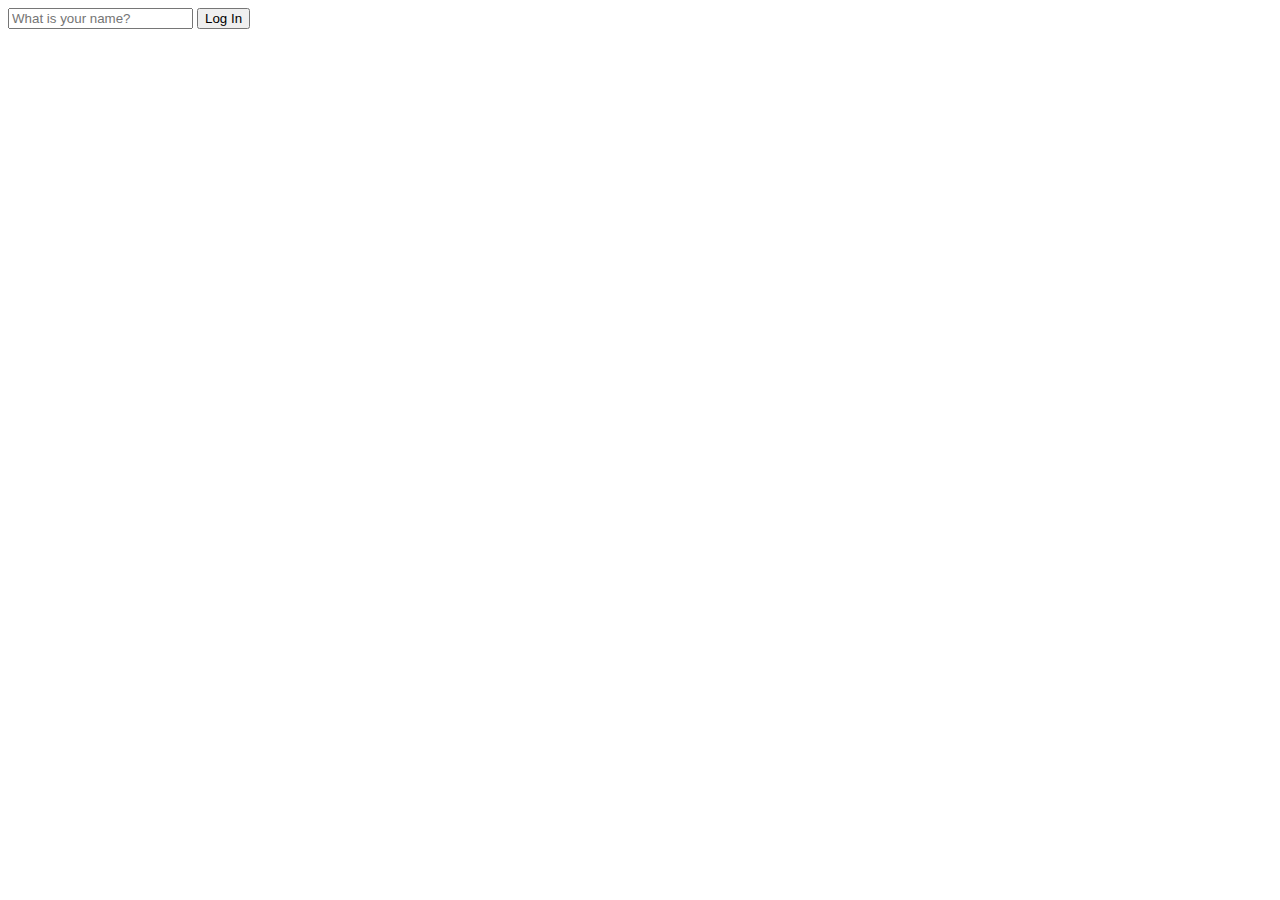
<file: Application/4.4 Getting Username/index.html>
<!DOCTYPE html>
<html lang="en">
<head>
    <meta charset="UTF-8">
    <meta http-equiv="X-UA-Compatible" content="IE=edge">
    <meta name="viewport" content="width=device-width, initial-scale=1.0">
    <link rel="stylesheet" href="style.css">
    <title>Daehyeon Document</title>
</head>
<body>
    <form id="login-form">
        <input required maxlength="15" type="text" placeholder="What is your name?"/>
        <button>Log In</button>
    </form>
    <h1 class="hidden" id="greeting"></h1>
    <script src="app.js"></script>
</body>
</html>
</file>
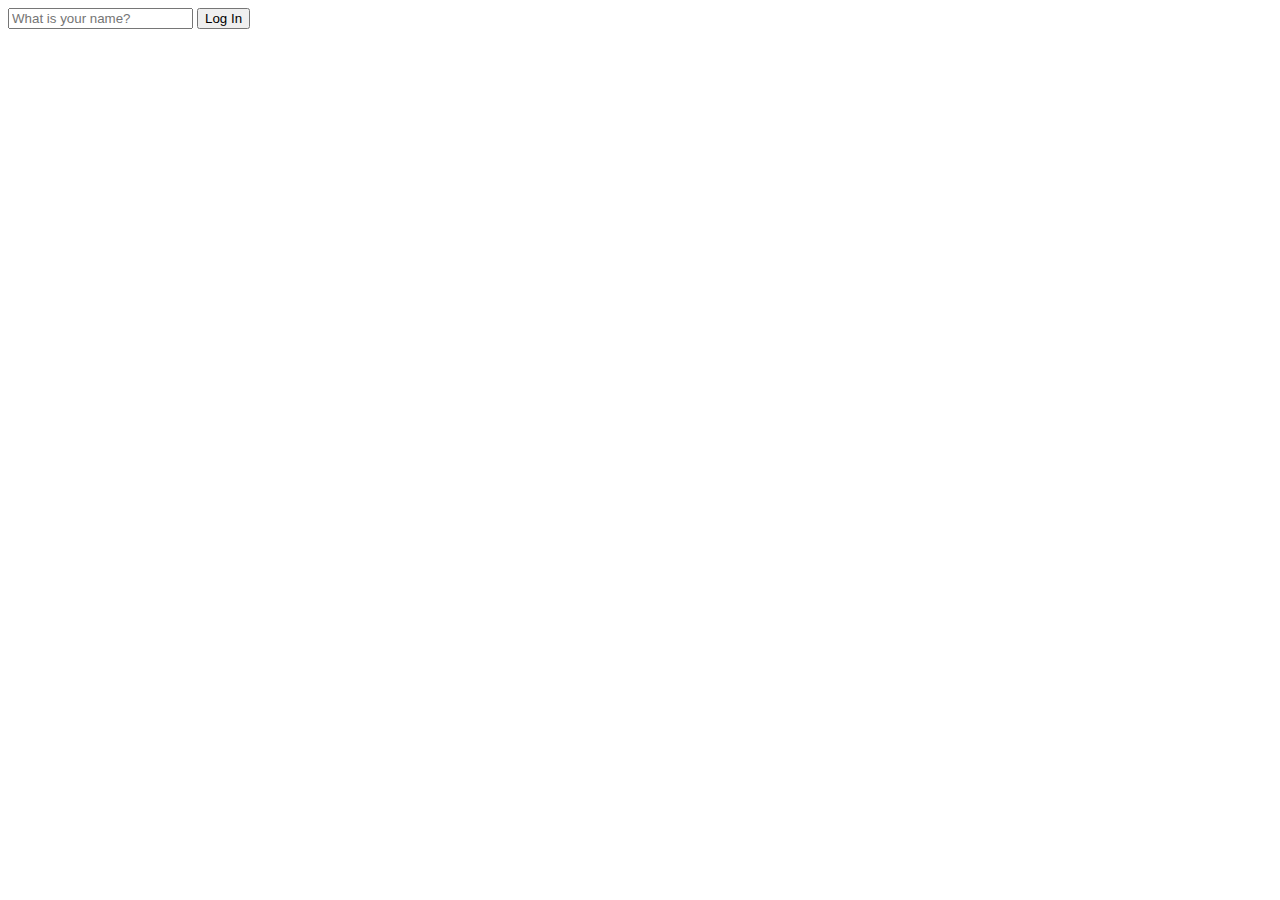
<file: Application/4.6 Loading Username/index.html>
<!DOCTYPE html>
<html lang="en">
<head>
    <meta charset="UTF-8">
    <meta http-equiv="X-UA-Compatible" content="IE=edge">
    <meta name="viewport" content="width=device-width, initial-scale=1.0">
    <link rel="stylesheet" href="style.css">
    <title>Daehyeon Document</title>
</head>
<body>
    <form class="hidden" id="login-form">
        <input required maxlength="15" type="text" placeholder="What is your name?"/>
        <button>Log In</button>
    </form>
    <h1 class="hidden" id="greeting"></h1>
    <script src="app.js"></script>
</body>
</html>
</file>
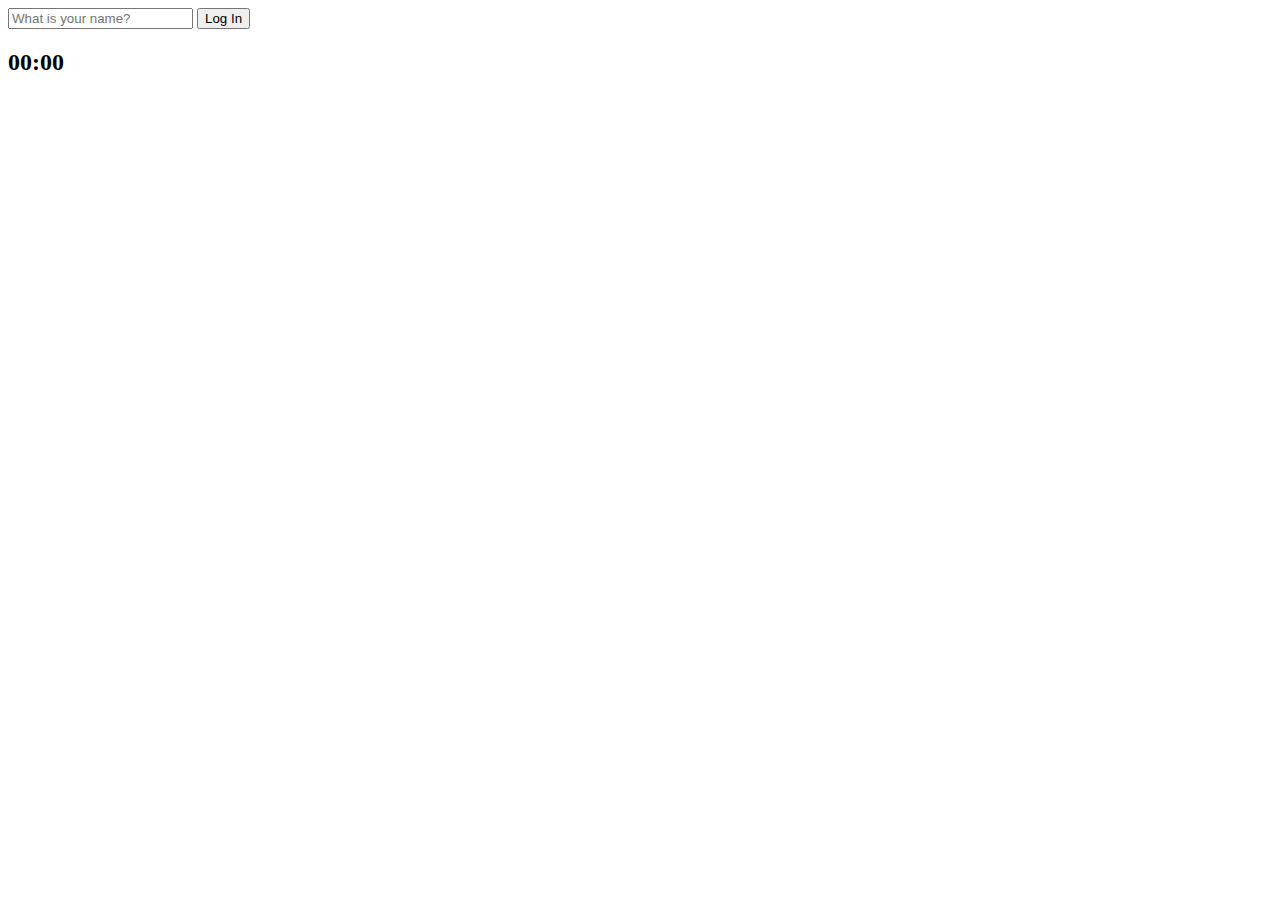
<file: Application/5.0 Intervals/index.html>
<!DOCTYPE html>
<html lang="en">
<head>
    <meta charset="UTF-8">
    <meta http-equiv="X-UA-Compatible" content="IE=edge">
    <meta name="viewport" content="width=device-width, initial-scale=1.0">
    <link rel="stylesheet" href="css/style.css">
    <title>Daehyeon Document</title>
</head>
<body>
    <form class="hidden" id="login-form">
        <input required maxlength="15" type="text" placeholder="What is your name?"/>
        <button>Log In</button>
    </form>
    <h1 class="hidden" id="greeting"></h1>
    <h2 id="clock">00:00</h2>
    <script src="js/greetings.js"></script>
    <script src="js/clock.js"></script>
</body>
</html>
</file>
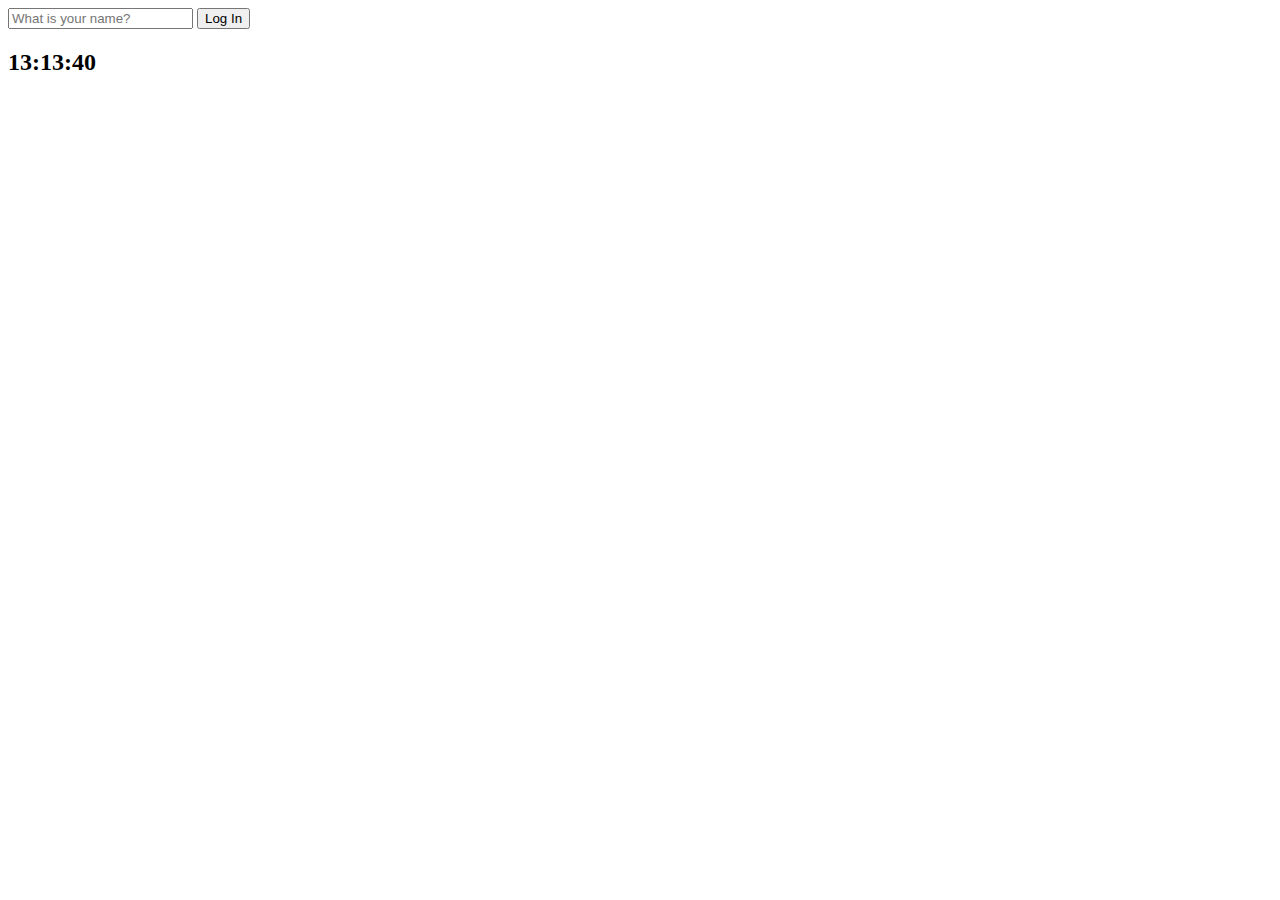
<file: Application/5.1 Timeouts and Dates/index.html>
<!DOCTYPE html>
<html lang="en">
<head>
    <meta charset="UTF-8">
    <meta http-equiv="X-UA-Compatible" content="IE=edge">
    <meta name="viewport" content="width=device-width, initial-scale=1.0">
    <link rel="stylesheet" href="css/style.css">
    <title>Daehyeon Document</title>
</head>
<body>
    <form class="hidden" id="login-form">
        <input required maxlength="15" type="text" placeholder="What is your name?"/>
        <button>Log In</button>
    </form>
    <h1 class="hidden" id="greeting"></h1>
    <h2 id="clock">00:00:00</h2>
    <script src="js/greetings.js"></script>
    <script src="js/clock.js"></script>
</body>
</html>
</file>
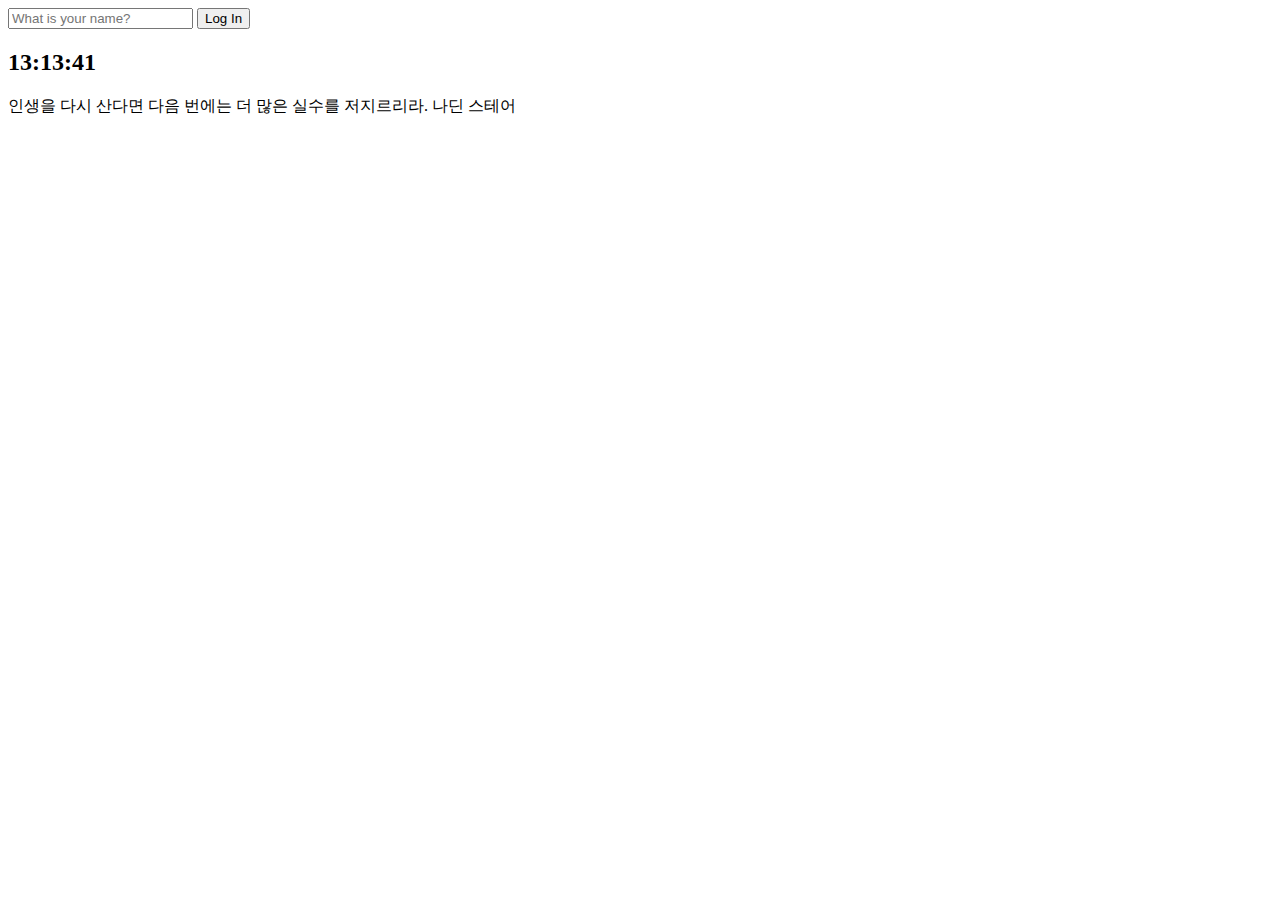
<file: Application/6.0 Quotes/index.html>
<!DOCTYPE html>
<html lang="en">
<head>
    <meta charset="UTF-8">
    <meta http-equiv="X-UA-Compatible" content="IE=edge">
    <meta name="viewport" content="width=device-width, initial-scale=1.0">
    <link rel="stylesheet" href="css/style.css">
    <title>Daehyeon Document</title>
</head>
<body>
    <form class="hidden" id="login-form">
        <input required maxlength="15" type="text" placeholder="What is your name?"/>
        <button>Log In</button>
    </form>
    <h1 class="hidden" id="greeting"></h1>
    <h2 id="clock">00:00:00</h2>
    <div id="quote">
        <span></span>
        <span></span>
    </div>
    <script src="js/quotes.js"></script>
    <script src="js/greetings.js"></script>
    <script src="js/clock.js"></script>
</body>
</html>
</file>
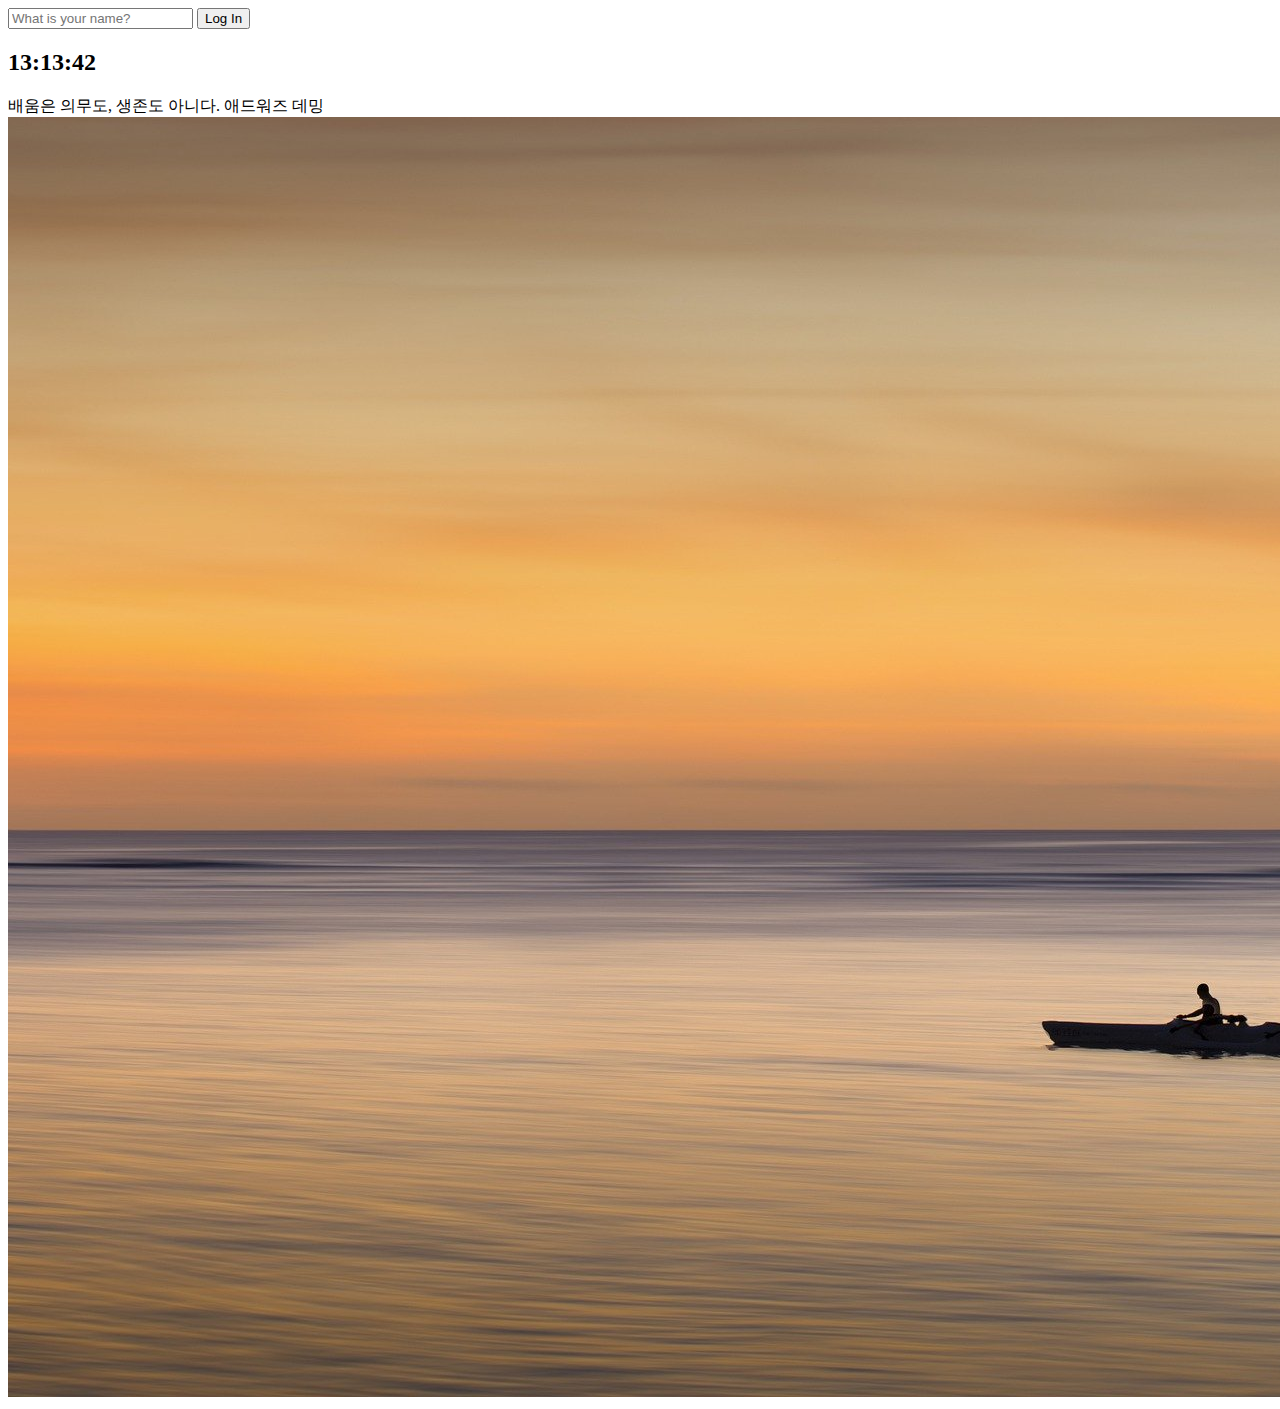
<file: Application/6.1 Background/index.html>
<!DOCTYPE html>
<html lang="en">
<head>
    <meta charset="UTF-8">
    <meta http-equiv="X-UA-Compatible" content="IE=edge">
    <meta name="viewport" content="width=device-width, initial-scale=1.0">
    <link rel="stylesheet" href="css/style.css">
    <title>Daehyeon Document</title>
</head>
<body>
    <form class="hidden" id="login-form">
        <input required maxlength="15" type="text" placeholder="What is your name?"/>
        <button>Log In</button>
    </form>
    <h1 class="hidden" id="greeting"></h1>
    <h2 id="clock">00:00:00</h2>
    <div id="quote">
        <span></span>
        <span></span>
    </div>
    <script src="js/background.js"></script>
    <script src="js/quotes.js"></script>
    <script src="js/greetings.js"></script>
    <script src="js/clock.js"></script>
</body>
</html>
</file>
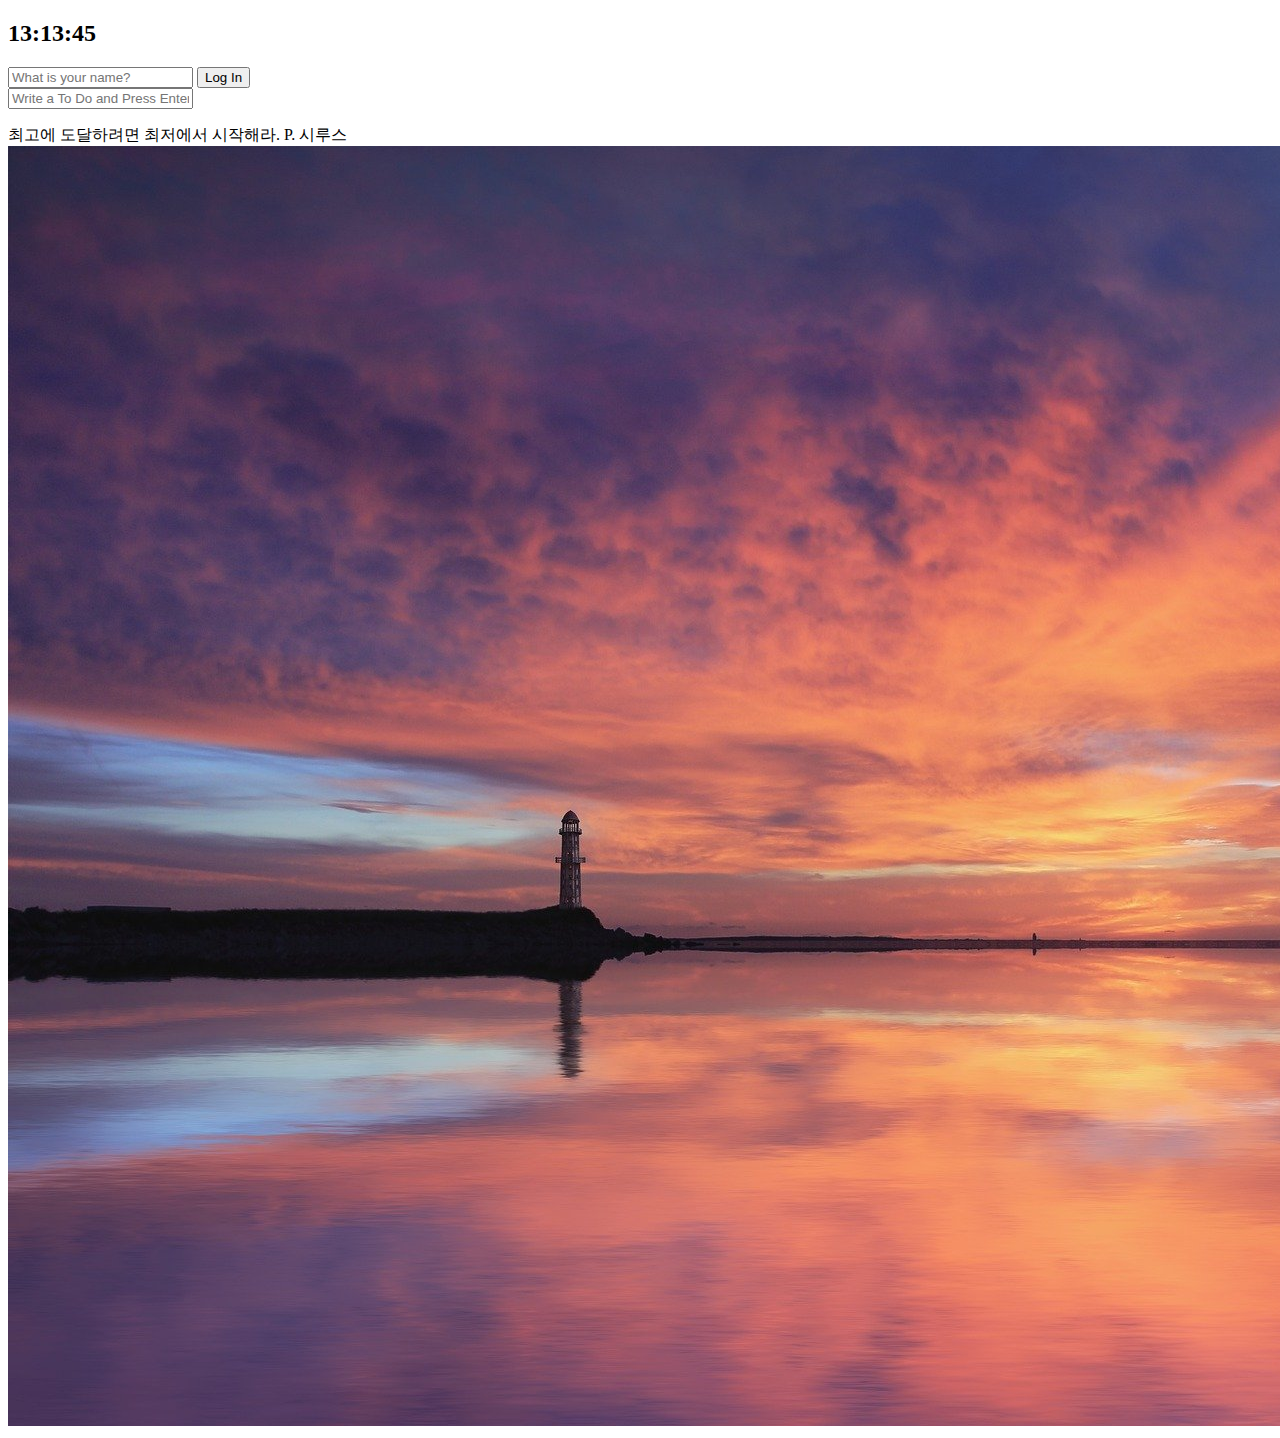
<file: Application/7.0 Setup/index.html>
<!DOCTYPE html>
<html lang="en">
<head>
    <meta charset="UTF-8">
    <meta http-equiv="X-UA-Compatible" content="IE=edge">
    <meta name="viewport" content="width=device-width, initial-scale=1.0">
    <link rel="stylesheet" href="css/style.css">
    <title>Daehyeon Document</title>
</head>
<body>
    <h2 id="clock">00:00:00</h2>
    <form class="hidden" id="login-form">
        <input required maxlength="15" type="text" placeholder="What is your name?"/>
        <button>Log In</button>
    </form>
    <h1 class="hidden" id="greeting"></h1>
    <form id="todo-form">
        <input type="text" placeholder="Write a To Do and Press Enter" required>
    </form>
    <ul id="todo-list"></ul>
    <div id="quote">
        <span></span>
        <span></span>
    </div>
    <script src="js/todo.js"></script>
    <script src="js/background.js"></script>
    <script src="js/quotes.js"></script>
    <script src="js/greetings.js"></script>
    <script src="js/clock.js"></script>
</body>
</html>
</file>
<file: Application/4.4 Getting Username/style.css>
.hidden{
    display: none;
}
</file>
<file: Application/4.6 Loading Username/style.css>
.hidden{
    display: none;
}
</file>
<file: Application/5.0 Intervals/css/style.css>
.hidden{
    display: none;
}
</file>
<file: Application/5.1 Timeouts and Dates/css/style.css>
.hidden{
    display: none;
}
</file>
<file: Application/6.0 Quotes/css/style.css>
.hidden{
    display: none;
}
</file>
<file: Application/6.1 Background/css/style.css>
.hidden{
    display: none;
}
</file>
<file: Application/7.0 Setup/css/style.css>
.hidden{
    display: none;
}
</file>
